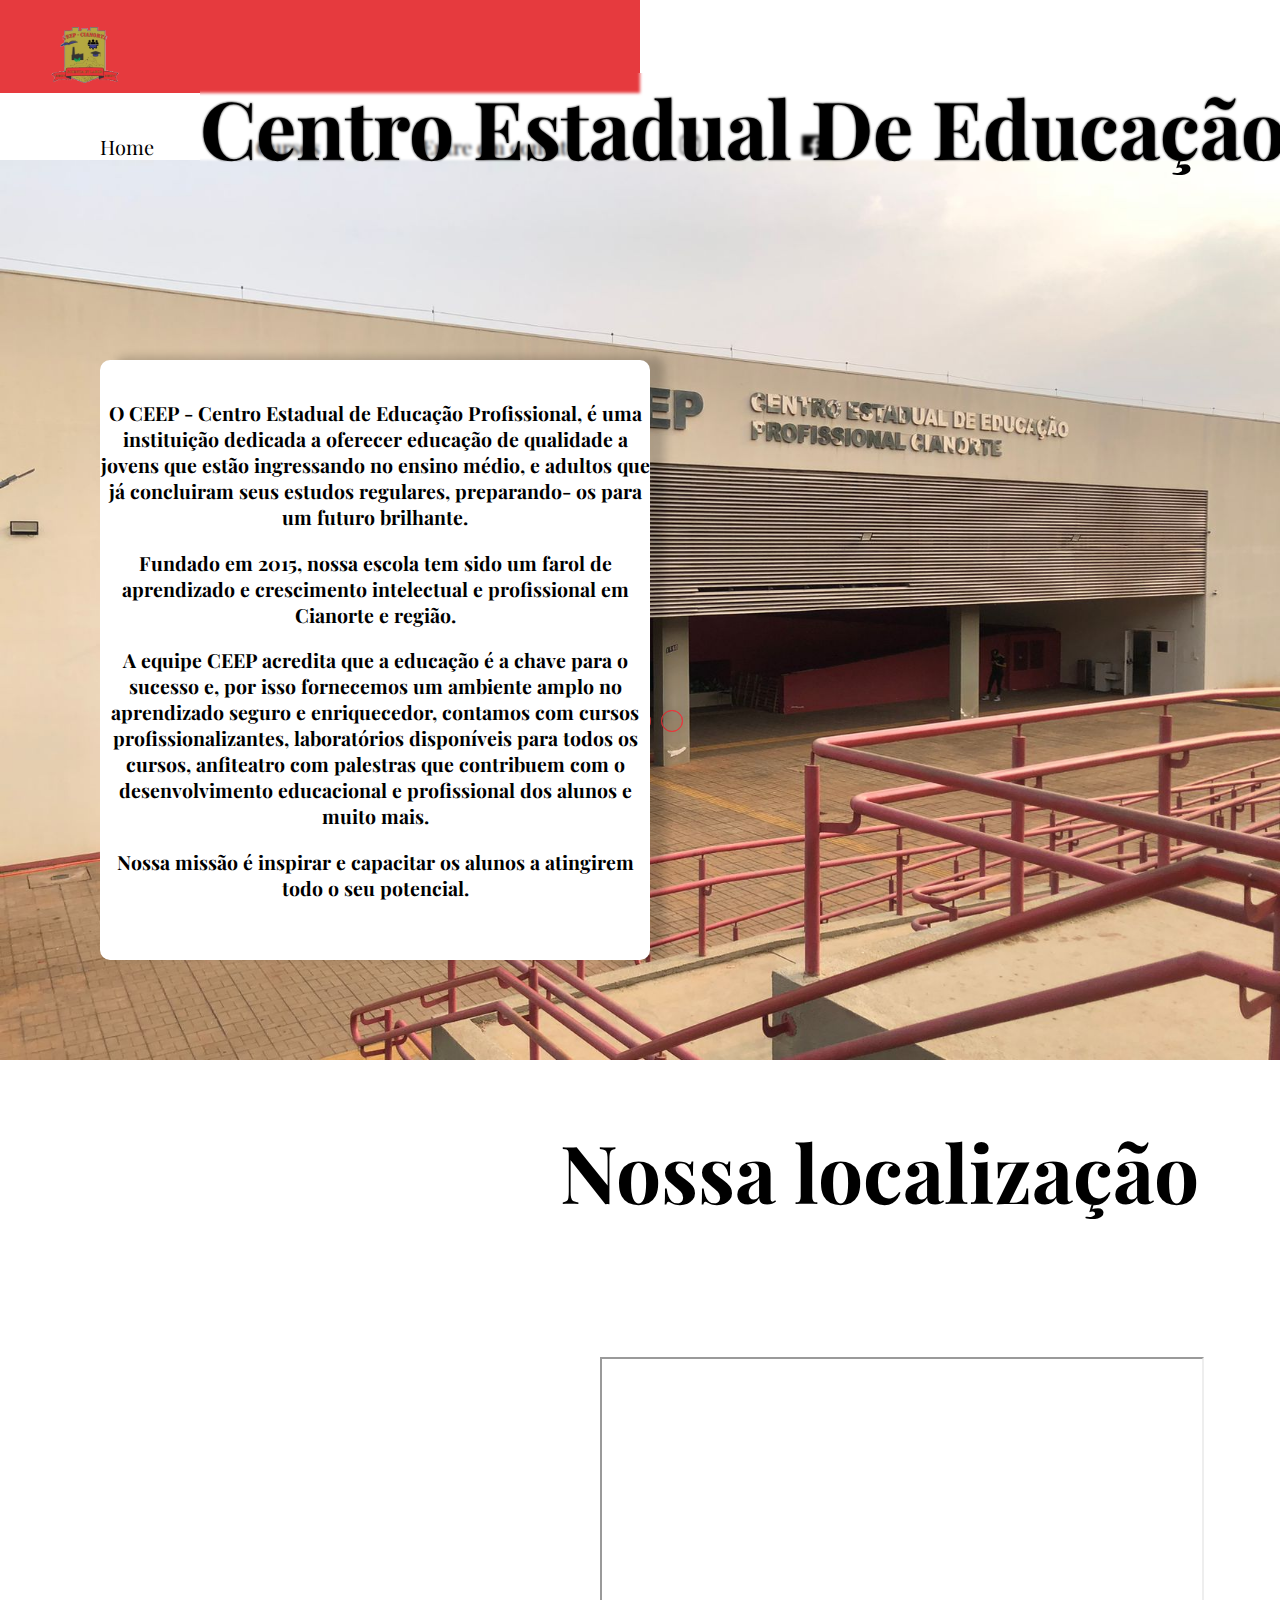
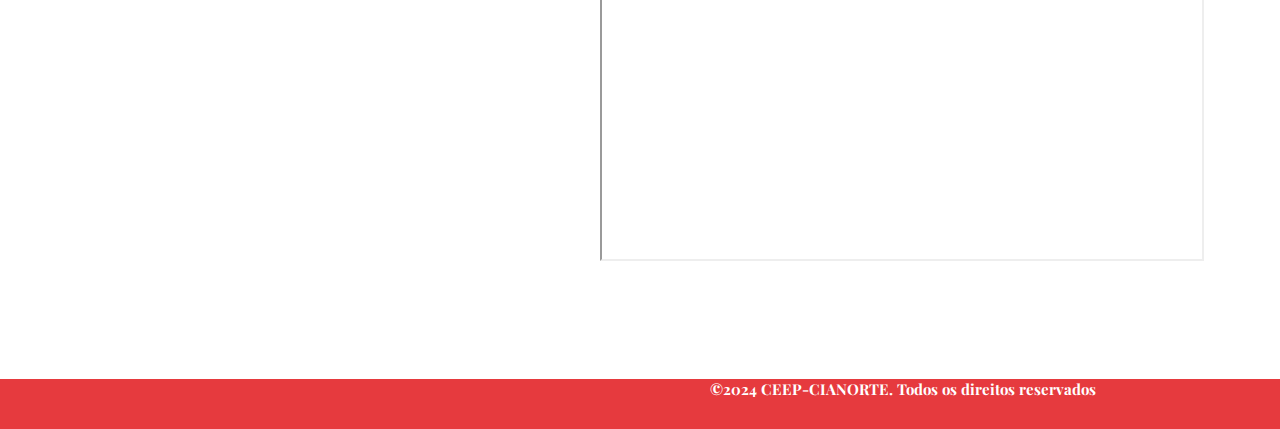
<file: site escola/index.html>
<!DOCTYPE html>
<html lang="pt-br">
<head>
    <meta charset="UTF-8">
    <meta name="viewport" content="width=device-width, initial-scale=1.0">
    <link rel="stylesheet" href="style.css">
    <link rel="preconnect" href="https://fonts.googleapis.com">
<link rel="preconnect" href="https://fonts.gstatic.com" crossorigin>
<link href="https://fonts.googleapis.com/css2?family=Playfair+Display:ital,wght@0,400..900;1,400..900&display=swap" rel="stylesheet">
<link rel="stylesheet" href="slide.css">
<script src="slide.js" defer></script>

    <title>Document</title>

</head>
<body>
    <header>
        <div id="conteiner">
        <div id="logo"><img src="image.png" alt=""></div>
        <div id="menu">
            <a id="mn" href="index.html">Home</a>
            <a id="mn" href="cursos.html">Cursos</a>
            <a id="mn" href="https://wa.me/554436319685?text=Ol%C3%A1!">Entre em contato</a>
            <a href="https://www.instagram.com/ceepcianorte/"><img id="social" src="instagram.png" alt=""></a>
            <a href="https://www.facebook.com/ceepcianorte/?locale=pt_BR"><img id="social" src="facebook.png" alt=""></a>
        </div>
    </div>
    </header>
    <section class="slider">

        <div class="ceep">
            <h2>Centro Estadual De Educação Profissional</h2>
        </div>

        <div class="quadrado"></div>
    
        <div class="slider-content">
            <input type="radio" name="btn-radio" id="radio1">
            <input type="radio" name="btn-radio" id="radio2">
            <input type="radio" name="btn-radio" id="radio3">

            <div class="slide-box primeiro">
                <img class="desktop" src="IMG-20241007-WA0004.jpg" alt="slide 1" width="64px" height="900px">
            </div>

            <div class="slide-box">
                <img class="desktop" src="Imagem do WhatsApp de 2024-10-07 à(s) 11.11.24_9b630847.jpg" alt="slide 2" width="100px" height="900px">
            </div>

            <div class="slide-box">
                <img class="desktop" src="IMG-20241007-WA0005.jpg" alt="slide 3" width="100px" height="900px">
            </div>

            <div class="nav-auto">
                <div class="auto-btn1"></div>
                <div class="auto-btn2"></div>
                <div class="auto-btn3"></div>
            </div>

            <div class="nav-manual">
                <label for="radio1" class="manual-btn"></label>
                <label for="radio2" class="manual-btn"></label>
                <label for="radio3" class="manual-btn"></label>
            </div>

            <div class="ceep">
                <h2>Centro Estadual De Educação Profissional</h2>
            </div>

             <div class="quadrado">
                <h2>O CEEP - Centro Estadual de Educação Profissional, é uma instituição dedicada a oferecer educação de qualidade a
                    jovens que estão ingressando no ensino médio, e adultos que já concluiram seus estudos regulares, preparando- os para um futuro brilhante. <p></p>

                    Fundado em 2015, nossa escola tem sido um farol de
                    aprendizado e crescimento intelectual e profissional em
                    Cianorte e região. <p></p>
                    
                    A equipe CEEP acredita que a educação é a chave para o
                    sucesso e, por isso fornecemos um ambiente amplo no
                    aprendizado seguro e enriquecedor, contamos com cursos profissionalizantes, laboratórios disponíveis para todos os cursos, anfiteatro com palestras que contribuem com o
                    desenvolvimento educacional e profissional dos alunos e
                    muito mais. <p></p>
                    
                    Nossa missão é inspirar e capacitar os alunos a atingirem todo
                    o seu potencial.</h2>
             </div>
        </div>
    </section>

    <section>
        <div class="loc">
        <h1 class="heading"> <span>Nossa localização</span>
        </div>

    <div class="row">

        <iframe class="map" src="https://www.google.com/maps/embed?pb=!1m18!1m12!1m3!1d5167.974619016668!2d-52.62924576260665!3d-23.66487313740294!2m3!1f0!2f0!3f0!3m2!1i1024!2i768!4f13.1!3m3!1m2!1s0x94ed59c6d1125dab%3A0xdaee9aaeef2ba67d!2sCentro%20Estadual%20de%20Educa%C3%A7%C3%A3o%20Profissional%20Cianorte!5e0!3m2!1spt-BR!2sbr!4v1728264701195!5m2!1spt-BR!2sbr" allowfullscreen="" loading="lazy"></iframe>
    </section>

    <footer>
        <div class="copy1">
            <h2>&copy;2024 CEEP-CIANORTE. Todos os direitos reservados</h2>
        </div>
    </footer>
</body>
</html>
</file>
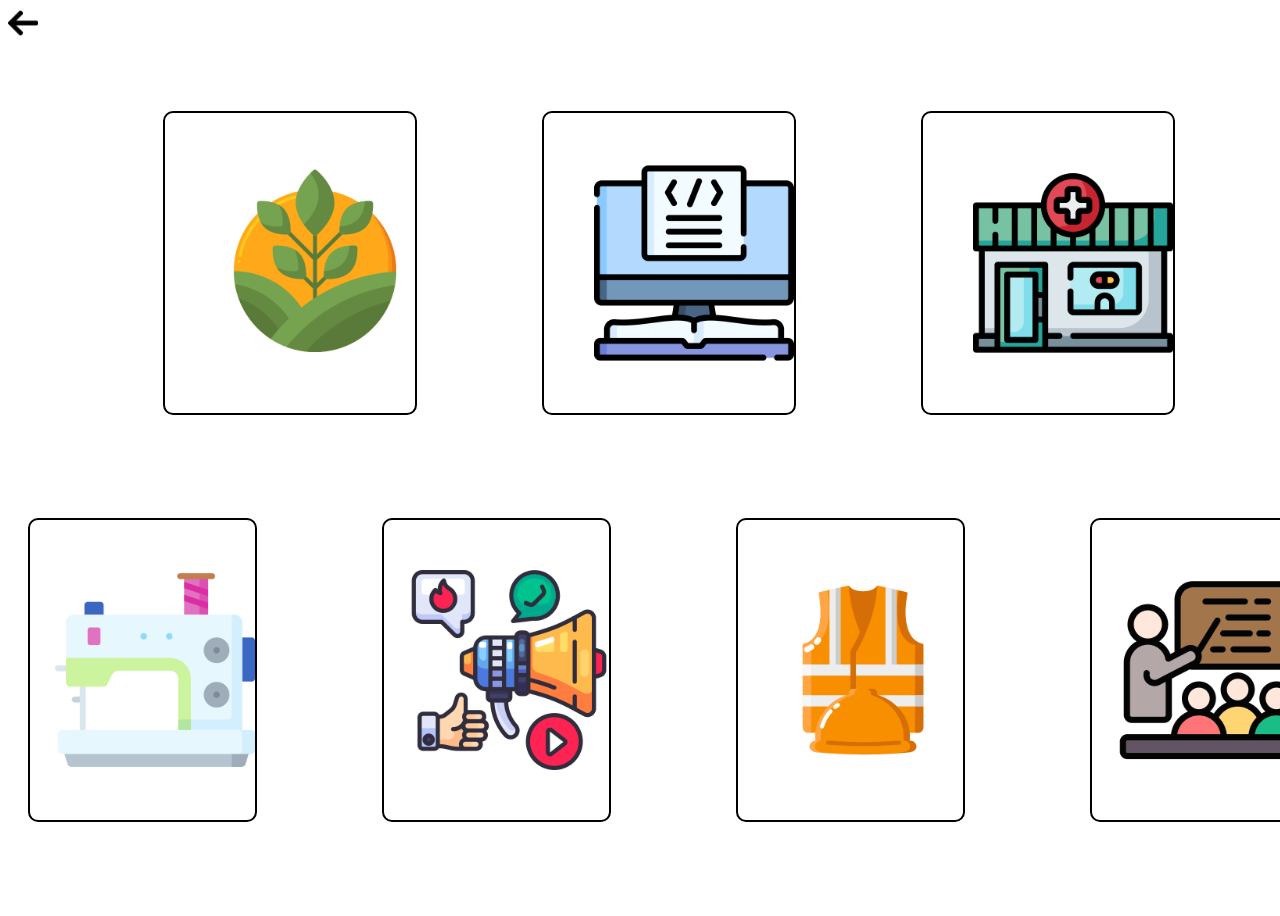
<file: site escola/cursos.html>
<!DOCTYPE html>
<html lang="pt-br">
<head>
    <meta charset="UTF-8">
    <meta name="viewport" content="width=device-width, initial-scale=1.0">
    <link rel="stylesheet" href="cursos.css">
    <title>Cursos</title>
</head>
<body>

    <div id="conteiner1">
        <div id="voltar">
        <a href="index.html"><img id="seta" src="seta-esquerda.png"></a>

        </div>
        <div id="block1">
            <img src="campos.png"><br>
    
            <h2 id="t1">O curso técnico em Agronegócio pretende preparar profissionais para aplicar técnicas de gestão e comercialização no mercado agrícola e agroindustrial. O Técnico em Agronegócios atua em propriedades particulares e também em empresas agrícolas.</h2>
        </div>
    
        <div id="block2">
            <img src="ciencia-da-computacao.png"><br>
            
    
            <h2 id="t2">
                O curso técnico em Desenvolvimento de Sistemas prepara o aluno para o mercado de tecnologia da informação, com foco em desenvolvimento de software, linguagens de programação e lógica. O técnico formado pode atuar em áreas como desenvolvimento de software, criação de aplicativos, desenvolvimento web, suporte técnico e análise de sistemas.</h2>
        </div>
    
        <div id="block3">
            <img src="farmacia.png"><br>
    
            <h2 id="t3">Na curso de Farmácia, os alunos estudam a composição e os processos produtivos dos medicamentos, cosméticos, produtos de higiene, entre outros itens. A partir desses conhecimentos, é possível atuar como farmacêutico em diferentes áreas, em um mercado de trabalho bastante aquecido.</h2>
        </div>
    
        <div id="block4">
            <img src="laboratorio.png"><br>
    
            <h2 id="t4">Curso disponível para ensino médio integrado e subsequente. O curso técnico de Química tem por objetivo habilitar profissionais a executar atividades relativas às operações e aos processos químicos industriais e laboratoriais, seguindo procedimentos técnicos ambientais, de qualidade e de segurança e saúde no trabalho.</h2>
        </div>
    </div>
    
        <div id="conteiner2">
            <div id="block5">
                <img src="maquina-de-costura.png"><br>
    
                <h2 id="t5">Curso disponível para ensino médio integrado e subsequente. Neste curso o aluno aprende a supervisionar todas as etapas do processo de confecção de roupas e acessórios. Isso inclui planejamento, criação, escolha de matéria-prima, corte e costura, finalização e controle de qualidade. Também vai estudar o funcionamento de máquinas de costura industrial e equipamentos utilizados na indústria de confecção.</h2>
            </div>
    
            <div id="block6">
                <img src="midia-social.png"><br>
    
                <h2 id="t6">O curso técnico de Marketing, oferecido no ensino médio integrado, capacita o aluno a estudar o mercado, identificar oportunidades, criar valor para o consumidor e comunicar ofertas. O profissional pode atuar em departamentos de marketing de empresas de diversos setores, como varejo, tecnologia, saúde, finanças e manufatura.</h2>
            </div>
    
            <div id="block7">
                <img src="seguranca-no-trabalho.png"><br>
    
                <h2 id="t7">O curso técnico de Segurança do Trabalho, oferecido no ensino subsequente, capacita profissionais para identificar e controlar riscos no ambiente de trabalho, prevenir acidentes, garantir a saúde dos trabalhadores e cumprir normas de segurança. O técnico atua em áreas como prevenção de acidentes, higiene ocupacional e gestão de equipamentos de proteção.</h2>
            </div>
            
            <div id="block8">
                <img src="aaaa.png"><br>
    
                <h2 id="t8">O curso técnico de Formação de Docentes prepara futuros professores para a educação infantil e os primeiros anos do ensino fundamental. Os alunos aprendem pedagogia, planejamento de aulas e gestão de sala de aula, visando formar educadores que criem ambientes de aprendizagem inclusivos e estimulantes para o desenvolvimento das crianças.</h2>
            </div>

            <div id="block9">
                <img src="cuidado.png"><br>
    
                <h2 id="t9">O curso técnico de Recursos Humanos, oferecido no ensino subsequente, capacita profissionais para gerenciar atividades de administração de pessoal, como recrutamento, seleção, treinamento, folha de pagamento e gestão de conflitos. O objetivo é formar profissionais aptos a atuar em processos de gestão de pessoas, garantindo o bom funcionamento do setor de RH nas organizações.</h2>
            </div>
        </div>
        </div>
    
</body>
</html>
</file>
<file: site escola/style.css>
@import url('https://fonts.googleapis.com/css2?family=Playfair+Display:ital,wght@0,400..900;1,400..900&display=swap');

*{
    font-family: "Playfair Display", serif;
}

body{
    margin: 0;
    padding: 0;
    box-sizing: border-box;
    background: white;
}

#conteiner{
    display: flex;
    flex-wrap: wrap;
    margin: 0 auto;
}

#logo img{
    width: 70px;
    height: 70px;
    margin-left: 50px;
    margin-top: 20px;
}

#logo{
    background: #e63a3e;
    width: 50%;
}

#menu{
    text-align: right;
    margin-left: 50px;
    margin-top: 40px;
}

#menu a{
    text-decoration: none;
    color: black;
    font-size: 20px;
    margin-left: 50px;
    cursor: pointer;
    padding: 0px 50px 5px 0;
    position: relative;
}

#mn:hover{
    cursor: pointer;
    color: #e63a3e;
    transition: 0.5s;
}

#social{
    width: 20px;
}

#social:hover{
    transform: translateY(-5px);
    transition: 0.5s;
}

#mn::after{
    content: ' ';
    position: absolute;
    left: 0;
    bottom: -2px;
    background: #e63a3e;
    width: 60%;
    height: 1px;
    transform-origin: left;
    transform: scaleX(0);
}

#mn:hover::after{
    transform: scaleX(1);
    transition: 0.5s;
}

@media (min-width: 300px) and (max-width: 430px){
    *{
        font-family: "Playfair Display", serif;
    }
    
    body{
        margin: 0;
        padding: 0;
    }

    #logo img{
        width: 50px;
        height: 50px;
        margin-left: 20px;
        margin-top: 20px;
    }
    
    #logo{
        background: #e63a3e;
        width: 100%;
    }
    
    #menu{
        margin-top: 10px;
        margin-left: 5px;
    }
    
    #menu a{
        margin-left: 20px;
        text-decoration: none;
        color: black;
        font-size: 15px;
        cursor: pointer;
        padding: 0px 5px 2px 0;
        position: relative;
    }
    
    #mn:hover{
        cursor: pointer;
        color: #e63a3e;
        transition: 0.5s;
    }
    
    #social{
        width: 15px;
    }
    
    #social:hover{
        transform: translateY(-5px);
        transition: 0.5s;
    }
    
    #mn::after{
        content: ' ';
        position: absolute;
        left: 0;
        bottom: -2px;
        background: #e63a3e;
        width: 60%;
        height: 1px;
        transform-origin: left;
        transform: scaleX(0);
    }
    
    #mn:hover::after{
        transform: scaleX(1);
        transition: 0.5s;
    }
    
}

.img img{
    width: 100vh;
    height: 100%;
}

section{
    width: 1864px;
    height: 850px;
}


#histo{
    background: white;
    height: 600px;
    width: 500px;
}

html{
    font-size: 62.5%;
    overflow-x: hidden;
    scroll-padding-top: 9rem;
    scroll-behavior: smooth;
}

html::-webkit-scrollbar{
    width: .8rem;
}

html::-webkit-scrollbar-track{
    background: transparent;
}

html::-webkit-scrollbar-thumb{
    background: #fff;
    border-radius: 5rem;
}

.ceep h2{
    animation: efeito 2s;
    background: transparent;
    backdrop-filter: blur(1px);
    border-radius: 10px;
}

@keyframes efeito {
    from {
        opacity: 0;
        translate: -100vh 0 0 ;
    }

    to {
        opacity: 1;
        translate: 0 0 0;
    }
}

.quadrado {
        width: 550px; /* ajuste o tamanho do quadrado */
        height: 600px;
        background-color: #fff; /* ajuste a cor de fundo */
        border-radius: 10px; /* ajuste a borda arredondada */
        box-shadow: 15px -3px 10px rgba(0, 0, 0, 0.2); /* ajuste a sombra */
        position: absolute;
        margin-top: 200px;
        left: 100px;
        font-size: 13px;
        text-align: center;
        display: flex;
        animation: efeito 3s;
     }

     .quadrado h2{
        margin-top: 40px;
     }

.map{
    width: 600px;
    height: 500px;
    margin-left: 600px;
    margin-top: 80px;
    animation: appear 4s ease-in-out;
    animation-timeline: view();
    animation-range: cover 0% cover 50%;
}

.heading{
    font-size: 80px;
    margin-left: 560px;
}

.loc{
    margin-left: 0px;
    animation: appear 4s ease-in-out;
    animation-timeline: view();
    animation-range: cover 0% cover 50%;
}

@keyframes appear {
    from {
        opacity: 0;
        translate: -100vh 0 0 ;
    }

    to {
        opacity: 1;
        translate: 0 0 0;
    }
}

.copy1{
    width: 100%;
    height: 50px;
    background: #e63a3e;
}

.copy1 h2{
    margin-left: 710px;
    color: white;
}
</file>
<file: site escola/slide.css>
section.slider{
    margin: 0 auto;
    width: 100%;
    height: auto;
    padding: 0 !important;
    overflow: hidden;
}

.slider-content{
    width: 400%;
    height: auto;
    display: flex;
}

.slider-content input, .img-mobile{
    display: none;
}

.slide-box{
    width: 25%;
    height: auto;
    position: relative;
    text-align: center;
    transition: 1s;
}

.slide-box img{
    width: 100%;
}

.nav-manual, .nav-auto{
    position: absolute;
    width: 100%;
    margin-top: 43%;
    display: flex;
    justify-content: center;
}

.nav-manual .manual-btn, .nav-auto div{
    border: 1px solid #e63a3e;
    padding: 10px;
    border-radius: 50%;
    cursor: pointer;
    transition: 0.2s;
}

.nav-manual .manual-btn:not(:last-child), .nav-auto div:not(:last-child){
    margin-right: 10px;
}

.nav-manual .manual-btn:hover{
    background-color: #e63a3e;
}

#radio1:checked ~ .nav-auto .auto-btn1, #radio2:checked ~ .nav-auto .auto-btn2, #radio3:checked ~ .nav-auto .auto-btn3{
    background-color: #e63a3e;
}

#radio1:checked ~ .primeiro{
    margin-left: 0%;
}

#radio2:checked ~ .primeiro{
    margin-left: -25%;
}

#radio3:checked ~ .primeiro{
    margin-left: -50%;
}

@media screen and (max-width: 900px) {
    .img-desktop{
        display: none;
    }

    .img-mobile{
        display: block;
    }

    .nav-auto, .nav-manual{
        margin-top: 60%;
    }
}

.ceep h2{
    position: absolute;
    bottom: 20px;
    left: 200px;
    margin-bottom: 700px;
    font-size: 80px;
    color: black;
    width: 1600px;
}
</file>
<file: site escola/cursos.css>
#background {
    position: fixed;
    inset: 0;
    z-index: -1;
    width: 100%;
    height: 100vh;
}


#block1 img{
    width: 200px;
    height: 200px;
    margin-left: 50px;
    margin-top: 50px;
}

#conteiner1{
    display: flex;
    height: 500px;
    align-items: center;
}

#block1{
    width: 300px;
    height: 300px;
    margin-left: 125px;
    margin-top: 10px;
    border: 2px solid black;
    border-radius: 10px;
    color: white;
}

#block1 h2{
    font-size: 20px;
    margin-left: 30px
}

#block2 img{
    width: 200px;
    height: 200px;
    margin-left: 50px;
    margin-top: 50px;
}

#block2{
    width: 300px;
    height: 300px;
    margin-left: 125px;
    margin-top: 10px;
    border: 2px solid black;
    border-radius: 10px;
    color: white;
}

#block2 h2{
    font-size: 20px;
    margin-left: 20px
}

#block3 img{
    width: 200px;
    height: 200px;
    margin-left: 50px;
    margin-top: 50px;
}

#block3{
    width: 300px;
    height: 300px;
    margin-left: 125px;
    margin-top: 10px;
    border: 2px solid black;
    border-radius: 10px;
    color: white;
}

#block3 h2{
    font-size: 20px;
    margin-left: 15px
}

#block4 img{
    width: 200px;
    height: 200px;
    margin-left: 50px;
    margin-top: 50px;
}

#block4{
    width: 300px;
    height: 300px;
    margin-left: 125px;
    margin-top: 10px;
    border: 2px solid black;
    border-radius: 10px;
    color: white;
}

#block4 h2{
    font-size: 20px;
    margin-left: 15px
}

#conteiner2{
    display: flex;
    height: 400px;
}

#block5 img{
    width: 200px;
    height: 200px;
    margin-left: 25px;
    margin-top: 50px;
}

#block5{
    width: 300px;
    height: 300px;
    margin-left: 20px;
    margin-top: 10px;
    border: 2px solid black;
    border-radius: 10px;
    color: white;
}

#block5 h2{
    font-size: 20px;
    margin-left: 15px
}

#block6 img{
    width: 200px;
    height: 200px;
    margin-left: 25px;
    margin-top: 50px;
}

#block6{
    width: 300px;
    height: 300px;
    margin-left: 125px;
    margin-top: 10px;
    border: 2px solid black;
    border-radius: 10px;
    color: white;
}

#block6 h2{
    font-size: 20px;
    margin-left: 50px
}

#block7 img{
    width: 200px;
    height: 200px;
    margin-left: 25px;
    margin-top: 50px;
}

#block7{
    width: 300px;
    height: 300px;
    margin-left: 125px;
    margin-top: 10px;
    border: 2px solid black;
    border-radius: 10px;
    color: white;
}

#block7 h2{
    font-size: 20px;
    margin-left: 40px;
}

#block8 img{
    width: 200px;
    height: 200px;
    margin-left: 25px;
    margin-top: 50px;
}

#block8{
    width: 300px;
    height: 300px;
    margin-left: 125px;
    margin-top: 10px;
    border: 2px solid black;
    border-radius: 10px;
    color: white;
}

#block9 h2{
    font-size: 20px;
    margin-left: 50px;
}

#block9 img{
    width: 200px;
    height: 200px;
    margin-left: 25px;
    margin-top: 50px;
}

#block9{
    width: 300px;
    height: 300px;
    margin-left: 125px;
    margin-top: 10px;
    border: 2px solid black;
    border-radius: 10px;
    color: white;
}

#block9 h2{
    font-size: 20px;
    margin-left: 50px;
}

#block1:hover{
    width: 350px;
    height: 350px;
    cursor: pointer;
    background: #648940;
    color: white;
    transition: 1s;
    font-size: 30px;
}

#block1:hover img{
    display: none;
}

#block1:hover h2{
    display: none;
}

#block1:hover #t1{
    display: block;
}

#t1{
    display: none;
}

#block2:hover{
    width: 350px;
    height: 350px;
    cursor: pointer;
    background: #7397b8;
    color: white;
    transition: 1s;
    font-size: 30px;
}

#block2:hover img{
    display: none;
}

#block2:hover h2{
    display: none;
}

#block2:hover #t2{
    display: flex;
    margin-top: 0;
}

#t2{
    display: none;
}

#block3:hover{
    width: 350px;
    height: 350px;
    cursor: pointer;
    background: #e04955;
    color: white;
    transition: 1s;
    font-size: 30px;
}

#block3:hover img{
    display: none;
}

#block3:hover h2{
    display: none;
}

#block3:hover #t3{
    display: block;
}

#t3{
    display: none;
}

#block4:hover{
    width: 350px;
    height: 350px;
    cursor: pointer;
    background: #ffdc7b;
    color: white;
    transition: 1s;
}

#block4:hover img{
    display: none;
}

#block4:hover h2{
    display: none;
}

#block4:hover #t4{
    display: block;
}

#t4{
    display: none;
}

#block5:hover{
    width: 350px;
    height: 350px;
    cursor: pointer;
    background: #e172c1;
    color: black;
    transition: 1s;
}

#block5:hover img{
    display: none;
}

#block5:hover h2{
    display: none;
}

#block5:hover #t5{
    display: flex;
    margin-top: -10px;
}

#t5{
    display: none;
}

#block6:hover{
    width: 350px;
    height: 350px;
    cursor: pointer;
    background: #8c97e4;
    color: black;
    transition: 1s;
    font-size: 30px;
}

#block6:hover img{
    display: none;
}

#block6:hover h2{
    display: none;
}

#block6:hover #t6{
    display: flex;
    margin-top: -10px;
}

#t6{
    display: none;
}

#block7:hover{
    width: 350px;
    height: 350px;
    cursor: pointer;
    background: #f88f01;
    color: black;
    transition: 1s;
    font-size: 30px;
}

#block7:hover img{
    display: none;
}

#block7:hover h2{
    display: none;
}

#block7:hover #t7{
    display: flex;
    margin-top: -10px;
    margin-left: 3px;
}

#t7{
    display: none;
}

#block8:hover{
    width: 350px;
    height: 350px;
    cursor: pointer;
    background: #a3754b;
    color: black;
    transition: 1s;
    font-size: 13px;
}

#block8:hover img{
    display: none;
}

#block8:hover h2{
    display: none;
}

#block8:hover #t8{
    display: flex;
    margin-top: 0;
}

#t8{
    display: none;
}

#block9:hover{
    width: 350px;
    height: 380px;
    cursor: pointer;
    background: #f0a479;
    color: black;
    transition: 1s;
    font-size: 30px;
}

#block9:hover img{
    display: none;
}

#block9:hover h2{
    display: none;
}

#block9:hover #t9{
    display: flex;
    margin-top: -20px;
}

#t9{
    display: none;
}

#t9{
    display: none;
}

@keyframes efeito {
    from {
        opacity: 0;
        translate: -100vw 0;
    }

    to {
        opacity: 1;
        translate: 0 0 0;
    }
}

#block1{
    animation: efeito 1s;
}

#block2{
    animation: efeito 2s;
}

#block3{
    animation: efeito 3s;
}

#block4{
    animation: efeito 4s;
}

#block5{
    animation: efeito 1s;
}

#block6{
    animation: efeito 2s;
}

#block7{
    animation: efeito 3s;
}

#block8{
    animation: efeito 4s;
}

#block9{
    animation: efeito 4s;
}

#seta{
    width: 30px;
    height: 30px;
    cursor: pointer;
}

#voltar{
    height: 500px;
}
</file>
